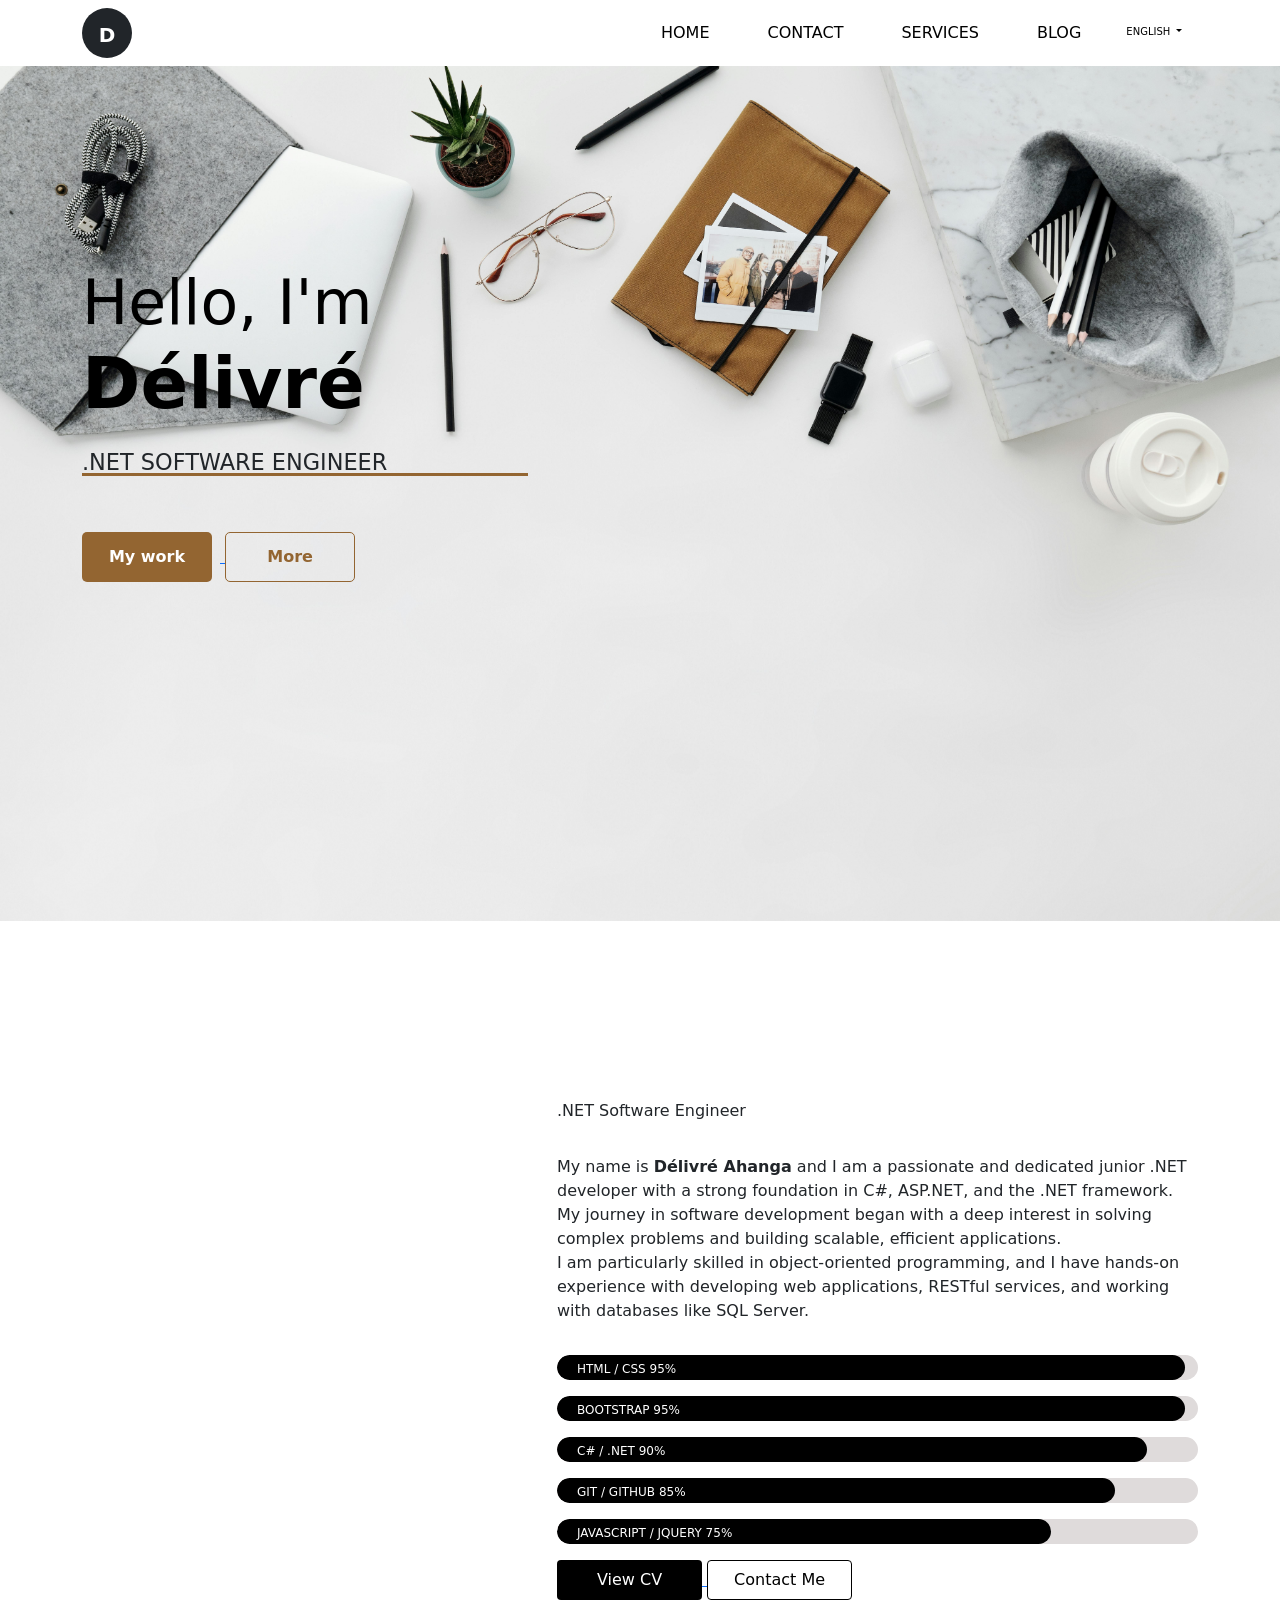
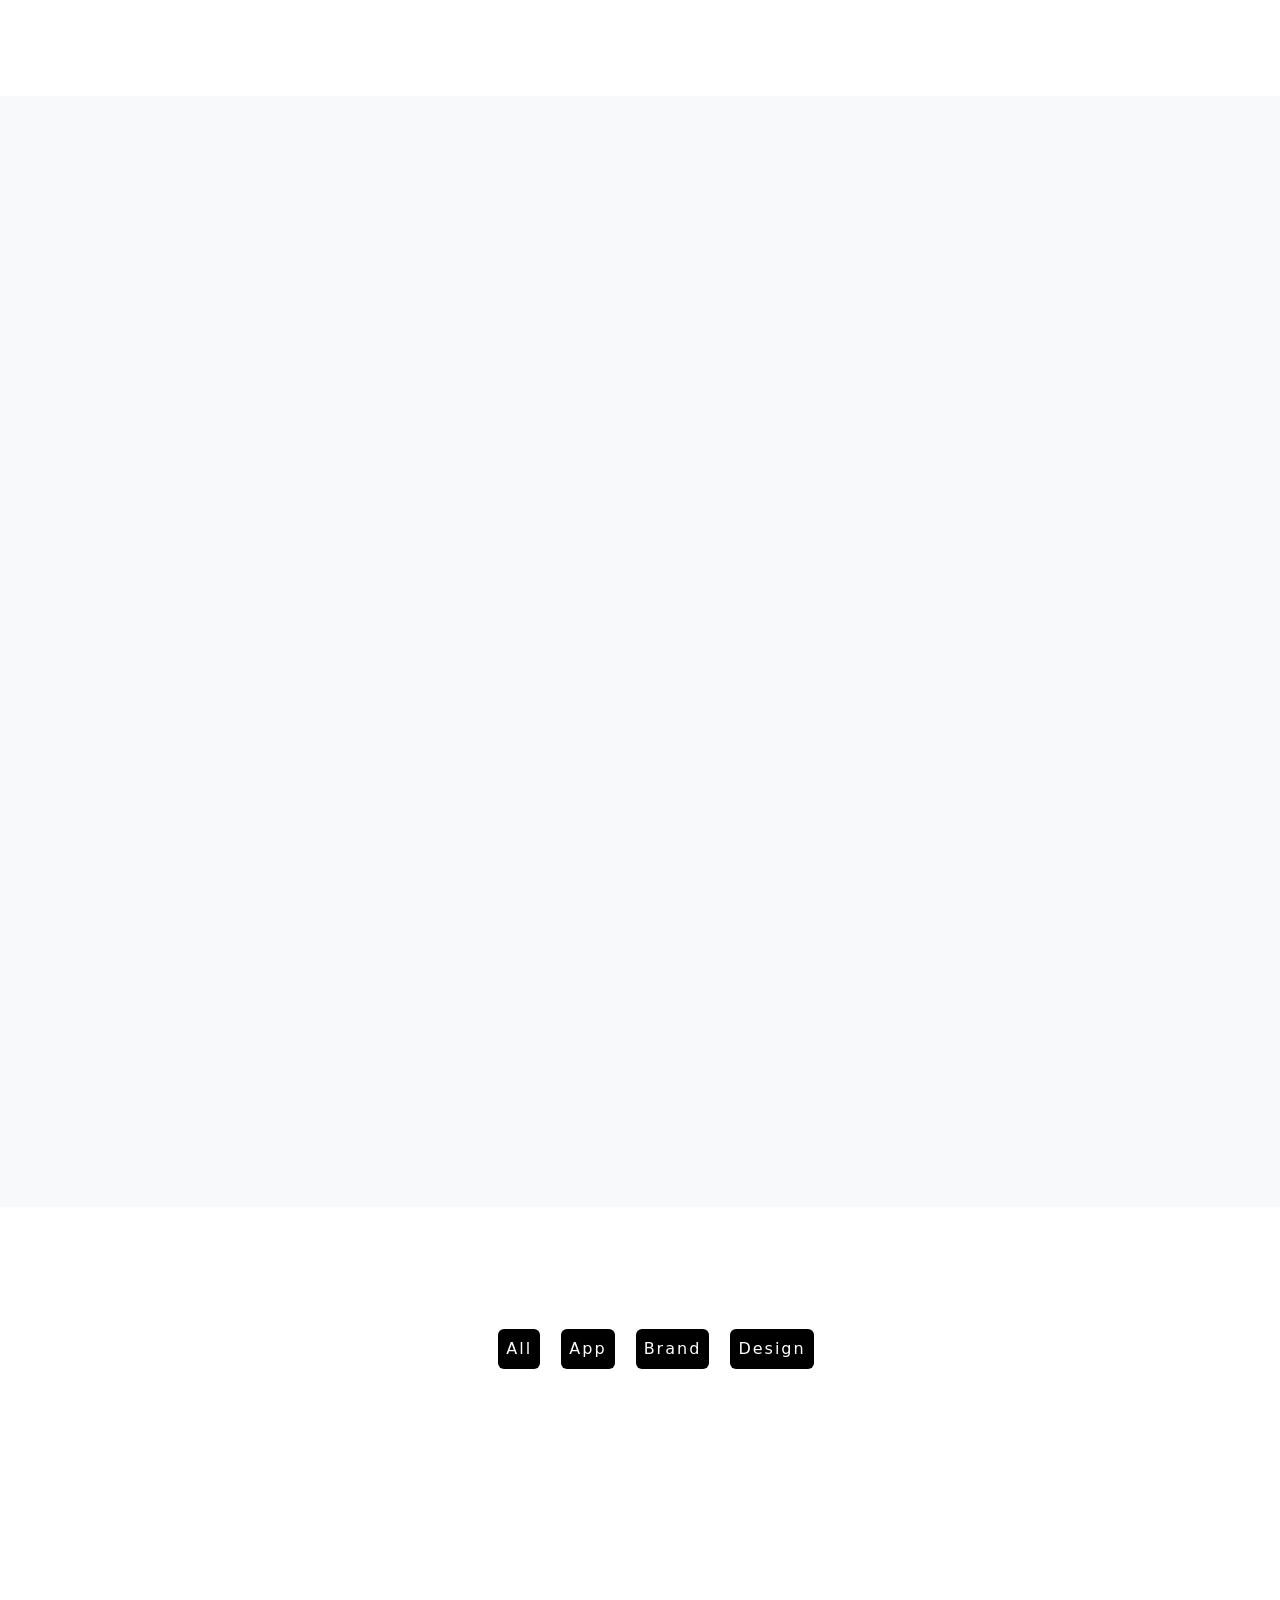
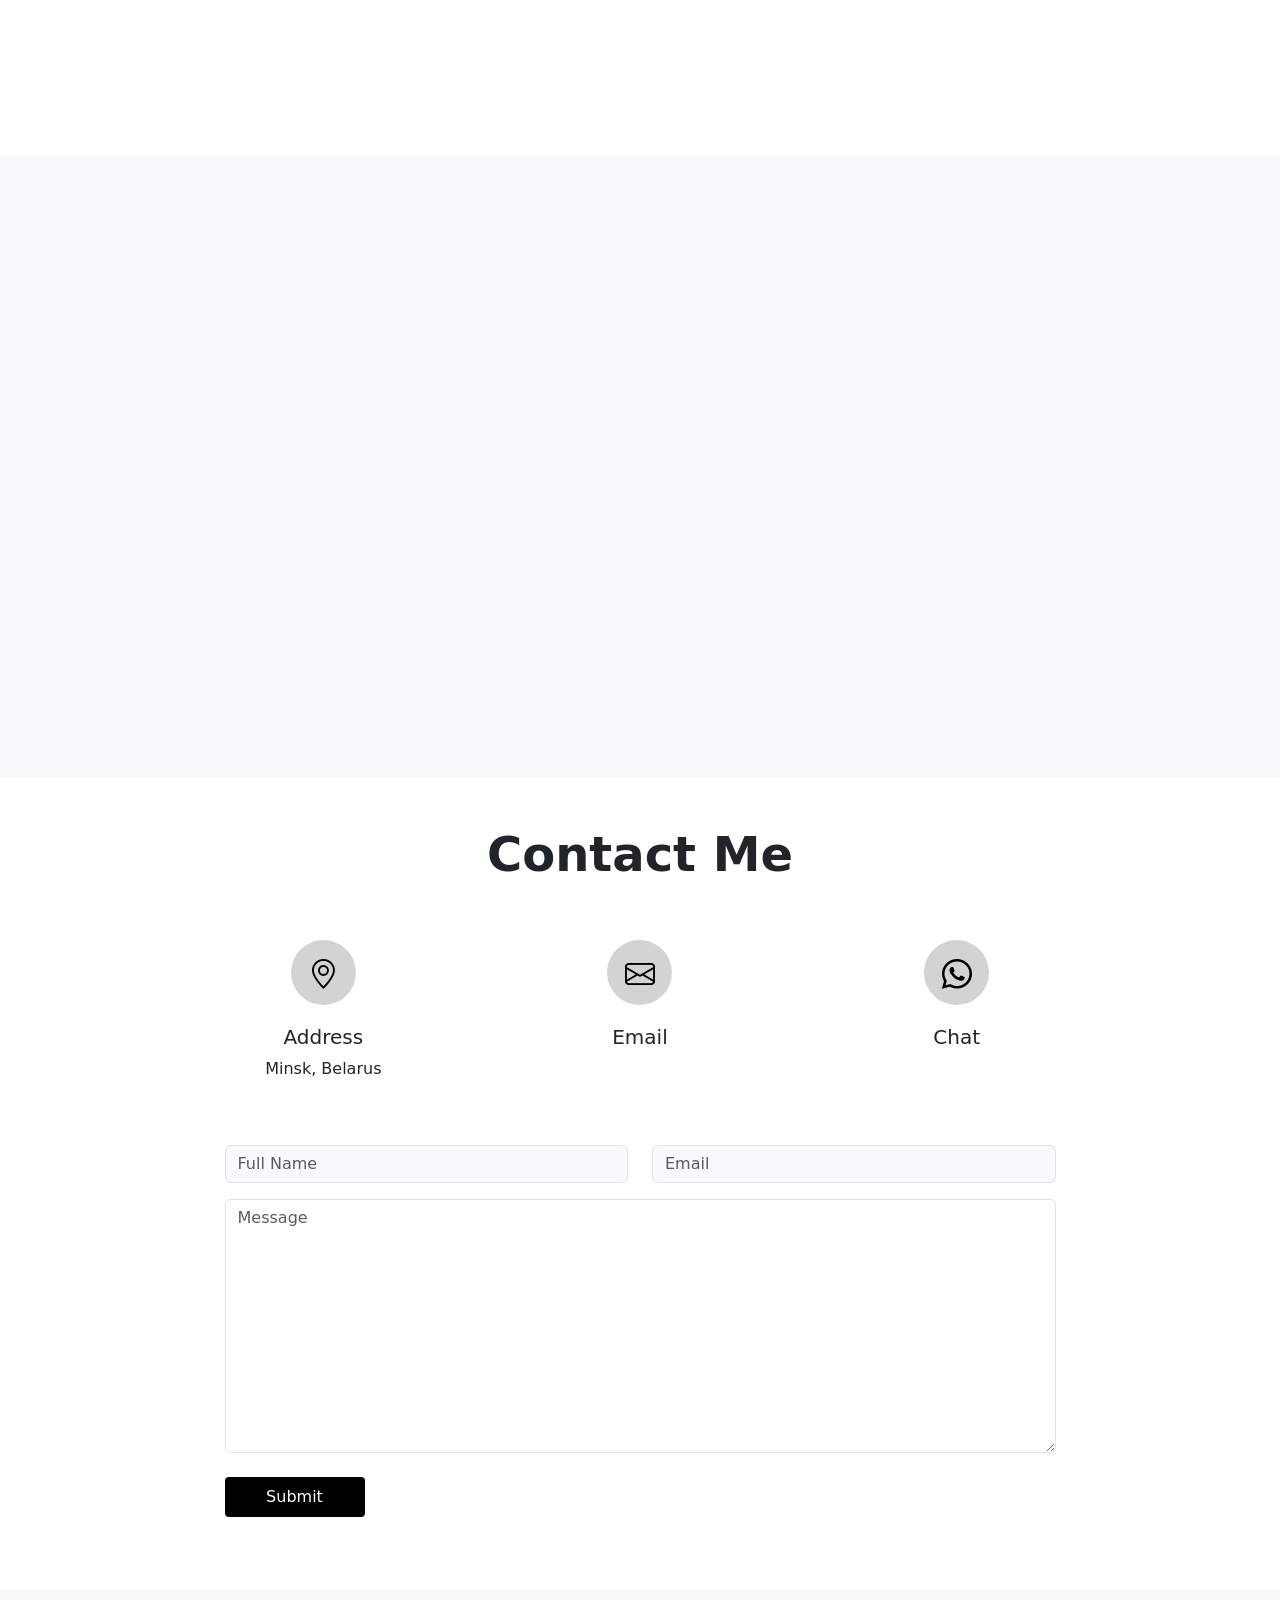
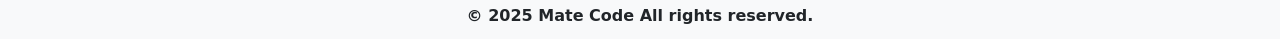
<file: index.html>
<!doctype html>
<html lang="en">
  <head>
    <!-- Required meta tags -->
    <meta charset="utf-8">
    <meta name="viewport" content="width=device-width, initial-scale=1.0">

    <link rel="icon" type="image/svg" href="MateCode_photograph.jpg" />
    <!--GitHub style-->
    <link rel="stylesheet" href="https://unpkg.com/aos@next/dist/aos.css" />

    <!-- Bootstrap CSS -->
    <link rel="stylesheet" href="https://cdn.jsdelivr.net/npm/bootstrap-icons@1.11.3/font/bootstrap-icons.min.css">
    <link href="https://cdn.jsdelivr.net/npm/bootstrap@5.3.3/dist/css/bootstrap.min.css" rel="stylesheet" integrity="sha384-QWTKZyjpPEjISv5WaRU9OFeRpok6YctnYmDr5pNlyT2bRjXh0JMhjY6hW+ALEwIH" crossorigin="anonymous">
    <link href="https://cdn.jsdelivr.net/npm/bootstrap@5.0.2/dist/css/bootstrap.min.css" rel="stylesheet" integrity="sha384-EVSTQN3/azprG1Anm3QDgpJLIm9Nao0Yz1ztcQTwFspd3yD65VohhpuuCOmLASjC" crossorigin="anonymous">
    <link rel="stylesheet" href="https://cdn.jsdelivr.net/npm/bootstrap-icons@1.11.3/font/bootstrap-icons.min.css">
    <link href="index.css" rel="stylesheet">
    <title>My portfolio</title>
  </head>
  <body>
    <nav class="navbar navbar-expand-lg text-uppercase sticky-top">
      <div class="container">
        <a class="navbar-brand fw-bold p-0 m-0 text-start" href="#main">
          <div class="circle bg-dark text-white text-center text-decoration-none m-0"
           style="height:50px;width:50px; font-size: 20px;">
            D
          </div>
        </a>
        <div class="navbar-toggler toggle text-end" type="button" data-bs-toggle="collapse" data-bs-target="#navbarNav" aria-controls="navbarNav" aria-expanded="false" aria-label="Toggle navigation">
          <!--<span class="navbar-toggler-icon"></span>-->
          <span></span>
          <span></span>
          <span></span>        
        </div>
        <script>
          let menutoggle=document.querySelector('.toggle');
          menutoggle.onclick= function(){
            menutoggle.classList.toggle('active');
          }
        </script>
        <div class="collapse navbar-collapse" id="navbarNav">
          <div class="navbar-nav ms-auto">
            <a class="nav-link px-lg-4 rounded" aria-current="page" href="#main">Home</a>
            <a class="nav-link px-lg-4 rounded" href="#contactMe">Contact</a>
            <a class="nav-link px-lg-4 rounded" href="#services">Services</a>
            <a class="nav-link px-lg-4 rounded" href="#blog">Blog</a>
            <li class="nav-link dropdown rounded-1" style="font-size: 10px; padding: 5px; margin:5px">
              <a class="nav-link dropdown-toggle" href="#" id="navbarDropdownMenuLink" 
               role="button" data-bs-toggle="dropdown" aria-expanded="false" 
               style="font-size: 10px; padding:5px; margin: 1px;">
                 English
              </a>
              <ul class="dropdown-menu" aria-labelledby="navbarDropdownMenuLink" style="font-size: 10px; padding: 3px; margin:3px">
                <li class="nav-item" >
                     <a class="dropdown-item" href="fr.html" style="font-size: 10px; padding:2px; margin: 2px;">French</a>
                </li>
              </ul>  
            </li>
          </div>
        </div>
      </div>
    </nav>  
    <div class="container">
      <div class="toast bg-success sticky-top text-center" id="successToast" style="position: fixed; top: 20px; right: 20px;" data-delay="3000">
        <div class="toast-header">
            <strong class="me-auto text-white">Success</strong>
            <button type="button" class="ml-2 mb-1 close" data-dismiss="toast">&times;</button>
        </div>
        <div class="toast-body text-white text-center ms-1">
            Message sent successfully!
        </div>
     </div>
    </div>   
    
    <!--main section start  -->
<section id="main" class="main py-5">
  <div class="container py-5">
    <div class="row py-5">
      <div class="col-g-6 py-5">
        <h4 class="text-black">  
          <small style="font-weight: lighter;">Hello, I'm</small><br>
          Délivré
        </h4>
        <h6 class="pt-3">.NET Software Engineer</h6>
        <a class="text-decorative-none" href="#portfolioWork">
          <input type="button" value="My work" class="btn1 mt-5 me-2" >
        </a> 
        <a class="text-decorative-none" href="https://www.linkedin.com/in/d%C3%A9livr%C3%A9-ahanga/" target="_blank">          
         <input type="button" value="More" class="btn2 mt-5">
        </a>
      </div>
    </div>
  </div>
</section>

<section class="about py-5">
  <div class="container py-5">
    <div class="row">
      <div class="col-lg-5" style=" object-fit:scale-down;">
        <img src="Deliver.png" data-aos="fade-right" data-aos-duration="1500"
         class="img-fluid" style="text-align:center;" alt="">
      </div>
      <div class="col-lg-7 pt-3">
        <h1 data-aos="flip-up" data-aos-duration="1500"> About Me</h1>
        <p> .NET Software Engineer</p>
        <p class="py-3">          
            My name is <span class="fw-bold">Délivré Ahanga</span> and I am a passionate and dedicated junior .NET developer with a strong foundation in C#, ASP.NET, and the .NET framework.
            <br> My journey in software development began with a deep interest in solving complex problems and building scalable, efficient applications.
            <br>I am particularly skilled in object-oriented programming, and I have hands-on experience with developing web applications, RESTful services, and  
            working with databases like SQL Server.         
        </p>
        <div class="progress my-3">
          <div class="pro-value1">
            <p>HTML / CSS  <span class="text-white float-right"> 95%</span></p>
          </div>          
        </div>
        <div class="progress my-3">
          <div class="pro-value2">
            <p>BOOTSTRAP <span class="text-white float-right">95%</span></p>
          </div>
        </div>
        <div class="progress my-3">
          <div class="pro-value3">
            <p>C# / .NET <span class="text-white float-right">90%</span></p>
          </div>
        </div>
        <div class="progress my-3">
          <div class="pro-value5">
            <p>GIT / GITHUB <span class="text-white float-right">85%</span></p>
          </div>
        </div>
        <div class="progress my-3">
          <div class="pro-value4">
            <p>JAVASCRIPT / JQUERY <span class="text-white float-right">75%</span></p>
          </div>
        </div>
        <a href="https://drive.google.com/file/d/1N7n8lRLq1uTWmAWv3kA9rnPeduih3I2L/view?usp=sharing"
           target="_blank" class="text-decorative-none">           
              <input type="button" class="btn1" value="View CV">
        </a>
        <a class="text-decorative-none" href="#contactMe">
          <input type="button" class="btn2" value="Contact Me">
        </a>
        
      </div>
    </div>
  </div>
</section>

<section class="services py-5 bg-light" id="services">
  <div class="container py-5">
    <h1 class="text-center pb-5" data-aos="flip-up" data-aos-duration="1500"> Services</h1>
    <div class="row pb-3">
      <div class="col-lg-4 mb-3">
        <div class="card text-center py-5"data-aos="fade-in" data-aos-duration="1500">
          <div  class="card-body">
            <div class="circle text-center">
              <span>
                <i class="bi bi-cast"></i>
              </span>
            </div>
            <h4 class="fw-bold pb-2">Web Design</h4>
            <p>In today's world, the visual design of software is key to creating user-friendly interfaces.
               That's where web designers like me step in and bring ideas to life.</p>
          </div>
        </div>
      </div>

      <div class="col-lg-4 mb-3">
        <div class="card text-center py-5" data-aos="fade-up" data-aos-duration="1500">
          <div  class="card-body">
            <div class="circle text-center">
              <span>
                <svg xmlns="http://www.w3.org/2000/svg" width="16" height="16" fill="currentColor" class="bi bi-phone" viewBox="0 0 16 16">
                  <path d="M11 1a1 1 0 0 1 1 1v12a1 1 0 0 1-1 1H5a1 1 0 0 1-1-1V2a1 1 0 0 1 1-1zM5 0a2 2 0 0 0-2 2v12a2 2 0 0 0 2 2h6a2 2 0 0 0 2-2V2a2 2 0 0 0-2-2z"/>
                  <path d="M8 14a1 1 0 1 0 0-2 1 1 0 0 0 0 2"/>
                </svg>
              </span>
            </div>
            <h4 class="fw-bold pb-2">Responsive Software</h4>
            <p>Responsive software adapts smoothly to various devices, ensuring your application 
              looks and functions well across all platforms.
              </p>
            </div>
        </div>
      </div>

      <div class="col-lg-4 mb-3">
        <div class="card text-center py-5" data-aos="fade-right" data-aos-duration="1500">
          <div  class="card-body">
            <div class="circle text-center">
              <span>
                <svg xmlns="http://www.w3.org/2000/svg" width="16" height="16" fill="currentColor" class="bi bi-code-slash" viewBox="0 0 16 16">
                  <path d="M10.478 1.647a.5.5 0 1 0-.956-.294l-4 13a.5.5 0 0 0 .956.294zM4.854 4.146a.5.5 0 0 1 0 .708L1.707 8l3.147 3.146a.5.5 0 0 1-.708.708l-3.5-3.5a.5.5 0 0 1 0-.708l3.5-3.5a.5.5 0 0 1 .708 0m6.292 0a.5.5 0 0 0 0 .708L14.293 8l-3.147 3.146a.5.5 0 0 0 .708.708l3.5-3.5a.5.5 0 0 0 0-.708l-3.5-3.5a.5.5 0 0 0-.708 0"/>
                </svg>
              </span>
            </div>
            <h4 class="fw-bold pb-2">Development</h4>
            <p>Development is where ideas turn into functional solutions.
               I focus on building robust and efficient applications, ensuring that every feature works smoothly and meets the user's needs.
              </p>
          </div>
        </div>
      </div>
    </div>
    <div class="row pb-3">
      <div class="col-lg-4 mb-3">
        <div class="card text-center py-5" data-aos="fade-left" data-aos-duration="1500">
          <div  class="card-body">
            <div class="circle text-center">
              <span>
                <svg xmlns="http://www.w3.org/2000/svg" width="16" height="16" fill="currentColor" class="bi bi-gem" viewBox="0 0 16 16">
                  <path d="M3.1.7a.5.5 0 0 1 .4-.2h9a.5.5 0 0 1 .4.2l2.976 3.974c.149.185.156.45.01.644L8.4 15.3a.5.5 0 0 1-.8 0L.1 5.3a.5.5 0 0 1 0-.6zm11.386 3.785-1.806-2.41-.776 2.413zm-3.633.004.961-2.989H4.186l.963 2.995zM5.47 5.495 8 13.366l2.532-7.876zm-1.371-.999-.78-2.422-1.818 2.425zM1.499 5.5l5.113 6.817-2.192-6.82zm7.889 6.817 5.123-6.83-2.928.002z"/>
                </svg>
              </span>
            </div>
            <h4 class="fw-bold pb-2">Creative Design</h4>
            <p>Creative design breathes life into ideas, transforming concepts into visually engaging 
              and memorable experiences that captivate audiences and leave a lasting impact.
            </p>
          </div>
        </div>
      </div>

      <div class="col-lg-4 mb-3">
        <div class="card text-center py-5" data-aos="fade-down" data-aos-duration="1500">
          <div  class="card-body">
            <div class="circle text-center">
              <span>
                <svg xmlns="http://www.w3.org/2000/svg" width="16" height="16" fill="currentColor" class="bi bi-phone" viewBox="0 0 16 16">
                  <path d="M11 1a1 1 0 0 1 1 1v12a1 1 0 0 1-1 1H5a1 1 0 0 1-1-1V2a1 1 0 0 1 1-1zM5 0a2 2 0 0 0-2 2v12a2 2 0 0 0 2 2h6a2 2 0 0 0 2-2V2a2 2 0 0 0-2-2z"/>
                  <path d="M8 14a1 1 0 1 0 0-2 1 1 0 0 0 0 2"/>
                </svg>
              </span>
            </div>
            <h4 class="fw-bold pb-2">Real-time Software</h4>
            <p>
              Real-time software delivers instant responses, ensuring that your application runs smoothly and efficiently,
               handling tasks and data in the moment to provide an optimal user experience.
            </p>
          </div>
        </div>
      </div>

      <div class="col-lg-4 mb-3">
        <div class="card text-center py-5" data-aos="fade-down-right" data-aos-duration="1500">
          <div  class="card-body">
            <div class="circle text-center">
              <span>
                <svg xmlns="http://www.w3.org/2000/svg" width="16" height="16" fill="currentColor" class="bi bi-door-closed-fill" viewBox="0 0 16 16">
                  <path d="M12 1a1 1 0 0 1 1 1v13h1.5a.5.5 0 0 1 0 1h-13a.5.5 0 0 1 0-1H3V2a1 1 0 0 1 1-1zm-2 9a1 1 0 1 0 0-2 1 1 0 0 0 0 2"/>
                </svg>
              </span>
            </div>
            <h4 class="fw-bold pb-2">Branding</h4>
            <p>
              Effective branding shapes perception by ensuring your unique identity not only stands out 
              but also resonates consistently across all platforms and touchpoints, creating a lasting impression.
            </p>
          </div>
        </div>
      </div>
    </div>
  </div>
</section>
<section id="portfolioWork" class="portfolio">
  <div  class="container">
    <h1 class="text-center pb-5" data-aos="flip-up" data-aos-duration="1500">Portfolio</h1>
    <div class="control text-center">
      <ul>
        <li class="button m-2 p-2 active rounded" data-filter="filter">All</li>
        <li class="button active m-2 p-2 rounded" data-filter="App">App</li>
        <li class="button active m-2 p-2 rounded" data-filter="Brand">Brand</li>
        <li class="button active m-2 p-2 rounded" data-filter="Design">Design</li>
      </ul>
    </div>
    <div class="row my-5">
      <div class="col-lg-4 my-3" data-aos="fade-down-right" data-aos-duration="1000" data-aos-offset="300"
      data-aos-easing="ease-in-sine">
        <div class="item text-center">
          <img src="galluni.png"class="img-fluid filter App Brand Design" alt="">
          <span><svg data-bs-toggle="modal" data-bs-target="#portfolio-modal" xmlns="http://www.w3.org/2000/svg" width="50" height="50" fill="currentColor" class="bi bi-plus" viewBox="0 0 16 16">
            <path d="M8 4a.5.5 0 0 1 .5.5v3h3a.5.5 0 0 1 0 1h-3v3a.5.5 0 0 1-1 0v-3h-3a.5.5 0 0 1 0-1h3v-3A.5.5 0 0 1 8 4"/>
          </svg></span>
        </div>        
      </div>

      <div class="col-lg-4 my-3" data-aos="fade-down" data-aos-duration="1000"
      data-aos-anchor-placement="top-bottom">
        <div class="item text-center">
          <img src="bulky.png" class="img-fluid filter Brand" alt="">
          <span><svg data-bs-toggle="modal" data-bs-target="#portfolio-modal1" xmlns="http://www.w3.org/2000/svg" width="50" height="50" fill="currentColor" class="bi bi-plus" viewBox="0 0 16 16">
            <path d="M8 4a.5.5 0 0 1 .5.5v3h3a.5.5 0 0 1 0 1h-3v3a.5.5 0 0 1-1 0v-3h-3a.5.5 0 0 1 0-1h3v-3A.5.5 0 0 1 8 4"/>
          </svg></span>
        </div>        
      </div>
      <div class="col-lg-4 my-3" data-aos="fade-down-left" data-aos-duration="1000">
        <div class="item text-center">
          <img src="cake.png" class="img-fluid filter Design" alt="">
          <span><svg data-bs-toggle="modal" data-bs-target="#portfolio-modal2" xmlns="http://www.w3.org/2000/svg" width="50" height="50" fill="currentColor" class="bi bi-plus" viewBox="0 0 16 16">
            <path d="M8 4a.5.5 0 0 1 .5.5v3h3a.5.5 0 0 1 0 1h-3v3a.5.5 0 0 1-1 0v-3h-3a.5.5 0 0 1 0-1h3v-3A.5.5 0 0 1 8 4"/>
          </svg></span>
        </div>        
      </div>
      <!--
      <div class="col-lg-4 my-3" data-aos="fade-up-left" data-aos-duration="1000">
        <div class="item text-center">
          <img src="contract_manager.png" class="img-fluid filter Design" alt="">
          <span><svg data-bs-toggle="modal" data-bs-target="#portfolio-modal3" xmlns="http://www.w3.org/2000/svg" width="50" height="50" fill="currentColor" class="bi bi-plus" viewBox="0 0 16 16">
            <path d="M8 4a.5.5 0 0 1 .5.5v3h3a.5.5 0 0 1 0 1h-3v3a.5.5 0 0 1-1 0v-3h-3a.5.5 0 0 1 0-1h3v-3A.5.5 0 0 1 8 4"/>
          </svg></span>
        </div>        
      </div>
      <div class="col-lg-4 my-3" data-aos="fade-up-right" data-aos-duration="1000">
        <div class="item text-center">
          <img src="morse.png" class="img-fluid filter Design" alt="">
          <span><svg data-bs-toggle="modal" data-bs-target="#portfolio-modal4" xmlns="http://www.w3.org/2000/svg" width="50" height="50" fill="currentColor" class="bi bi-plus" viewBox="0 0 16 16">
            <path d="M8 4a.5.5 0 0 1 .5.5v3h3a.5.5 0 0 1 0 1h-3v3a.5.5 0 0 1-1 0v-3h-3a.5.5 0 0 1 0-1h3v-3A.5.5 0 0 1 8 4"/>
          </svg></span>
        </div>        
      </div>
    -->
    </div>
    </div>
  </div>
</section>

<section class="blog bg-light py-5" id="blog">
  <div class="container">
    <h1 class="text-center" data-aos="flip-left" data-aos-duration="1500">My Blog</h1>
    <div class="row py-5">
      <div class="col-lg-4 mb-3" data-aos="fade-down-right" data-aos-duration="1000">
        <div class="card">
          <img src="dotnetpic.jpg" class="img-fluid" alt="">
          <small class="px-3 py-3 fw-bold">.Net</small>
          <h5 class="fw-bold px-3">Top .Net tools and templates for effective applications</h5>
          <a href="https://dotnet.microsoft.com/en-us/learn" target="_blank" class="fw-bold px-3 pb-4 text-dark">Read More</a>
        </div>
      </div>
      <div class="col-lg-4 mb-3" data-aos="fade-up" data-aos-duration="1000">
        <div class="card">
          <img src="images.png" class="img-fluid" alt="">
          <small class="px-3 py-3 fw-bold">C#</small>
          <h5 class="fw-bold px-3">C# is a modern, safe, and object-oriented</h5>
          <a href="https://learn.microsoft.com/en-us/dotnet/csharp/tour-of-csharp/" target="_blank" class="fw-bold px-3 pb-4 text-dark">Read More</a>
        </div>
      </div>
      <div class="col-lg-4 mb-3" data-aos="fade-down-left" data-aos-duration="1000">
        <div class="card">
          <img src="signalR.png" class="img-fluid" alt="">
          <small class="px-3 py-3 fw-bold">.Net</small>
          <h5 class="fw-bold px-3">Bring your ASP.NET apps to life with SignalR</h5>
          <a href="https://dotnet.microsoft.com/en-us/apps/aspnet/signalr" target="_blank" 
             class="fw-bold px-3 pb-4 text-dark">
             Read More
          </a>
        </div>
      </div>
    </div>
  </div>
</section>

<section class="contact py-5" id="contactMe">
  <div class="container">
    <h1 class="text-center">Contact Me</h1>
    <div class="row py-5">
      <div class="col-lg-10 mx-auto">
        <div class="row text-center">
          <div class="col-lg-4 col-md-1">
            <div class="circle text-center">
              <span>                
                <i class="bi bi-geo-alt"></i>
              </span>
            </div>
            <h5>Address</h5>
            <p>Minsk, Belarus</p>
          </div>
          <div class="col-lg-4 col-md-1">
            <div class="circle text-center">
              <span>
                <i class="bi bi-envelope"></i>
              </span>
            </div>
            <h5>Email</h5>
          </div>
          <div class="col-lg-4 col-md-1">
            <a class="text-decoration-none" href="https://wa.me/qr/7C7J42INUZVNE1" target="_blank">
              <div class="circle text-center">
                <span>
                  <i class="bi bi-whatsapp"></i>
                </span>
              </div>
            </a>            
            <h5>Chat</h5>
          </div>
        </div>
      </div>
    </div>

    <div class="row">
      <div class="col-lg-9 mx-auto">   
      
        <form action="https://formspree.io/f/movabdka" method="POST" id="myForm">
          <div class="row">
            <div class="col-lg-6">
              <input type="text" name="user_name" class="form-control bg-light mb-3" placeholder="Full Name" required>
            </div>
            <div class="col-lg-6">
              <input type="email" name="user_email" class="form-control bg-light mb-3" placeholder="Email" required>
            </div>
          </div>
          <div class="form-row">
            <div class="col-lg-12">
              <textarea name="message" class="form-control" cols="30" rows="10" placeholder="Message" required></textarea>
            </div>
          </div>
          <button type="submit" class="btn3 my-4">Submit</button>
        </form>               
      </div>
    </div>
  </div>
</section>

<footer class="container-fluid bg-light mb-0 py-0 fw-bold" style="bottom:0;position:relative; height: 50px;">
  <p class="text-center text-dark" style="padding-top: 15px;">
    &copy; 2025 Mate Code All rights reserved.</p>
</footer>

<section>
  <div class="portfolio-modal modal fade mt-5" id="portfolio-modal" aria-hidden="true" role="dialog">
    <div class="modal-dialog modal-md" role="document">
      <div class="modal-content text-center">
        <div class="modal-body text-center">
          <div class="container py-3">
              <div class="row justify-content-center">
                <div class="col-lg-12 box">
                  <img src="galluni.png" class="img-fluid rounded" alt="">
                </div>
              </div>          
          </div>
        </div>
      </div>
    </div>
  </div>
  <div class="portfolio-modal modal fade mt-5" id="portfolio-modal1" aria-hidden="true" role="dialog">
    <div class="modal-dialog modal-md" role="document">
      <div class="modal-content text-center">
        <div class="modal-body text-center">
          <div class="container py-3">
              <div class="row justify-content-center">
                <div class="col-lg-12">
                  <img src="bulky.png" class="img-fluid rounded" alt="">
                </div>
              </div>          
          </div>
        </div>
      </div>
    </div>
  </div>
  <div class="portfolio-modal modal fade mt-5" id="portfolio-modal2" aria-hidden="true" role="dialog">
    <div class="modal-dialog modal-md" role="document">
      <div class="modal-content text-center">
        <div class="modal-body text-center">
          <div class="container py-3">
              <div class="row justify-content-center">
                <div class="col-lg-12">
                  <img src="cake.png" class="img-fluid rounded" alt="">
                </div>
              </div>          
          </div>
        </div>
      </div>
    </div>
  </div>
  <div class="portfolio-modal modal fade mt-5" id="portfolio-modal3" aria-hidden="true" role="dialog">
    <div class="modal-dialog modal-md" role="document">
      <div class="modal-content text-center">
        <div class="modal-body text-center">
          <div class="container py-3">
              <div class="row justify-content-center">
                <div class="col-lg-12">
                  <img src="contract_manager.png" class="img-fluid rounded" alt="">
                </div>
              </div>          
          </div>
        </div>
      </div>
    </div>
  </div>
  <div class="portfolio-modal modal fade mt-5" id="portfolio-modal4" aria-hidden="true" role="dialog">
    <div class="modal-dialog modal-md" role="document">
      <div class="modal-content text-center">
        <div class="modal-body text-center">
          <div class="container py-3">
              <div class="row justify-content-center">
                <div class="col-lg-12">
                  <img src="morse.png" class="img-fluid rounded" alt="">
                </div>
              </div>          
          </div>
        </div>
      </div>
    </div>
  </div>  
</section>


<script src="https://code.jquery.com/jquery-3.6.0.min.js"></script>
 <!--Email Js call -->
 <script type="text/javascript" src="https://cdn.emailjs.com/dist/email.min.js"></script>

  <!-- Option 1: Bootstrap Bundle with Popper -->
  <script src="https://cdn.jsdelivr.net/npm/bootstrap@5.3.3/dist/js/bootstrap.bundle.min.js" integrity="sha384-YvpcrYf0tY3lHB60NNkmXc5s9fDVZLESaAA55NDzOxhy9GkcIdslK1eN7N6jIeHz" crossorigin="anonymous"></script>
  <script src="https://cdn.jsdelivr.net/npm/@popperjs/core@2.9.3/dist/umd/popper.min.js"></script>

<script>
  $(document).ready(function(){
    $(".button").click(function(){      
       var value = $(this).attr("data-filter");
       if(value == "all"){
        $(".filter").show("100");  
       }
       else{
         $(".filter").not("."+value).hide("1000"); 
         $(".filter").filter("."+value).show("1000");
       }
    });

    $("ul .button").click(function(){
       $(this).addClass('active').siblings().removeClass('active');
    });
 })
</script>  

<script>

(function(){
    emailjs.init('pWz-E04pp-NTKmn6R');
})();

</script>
<script>

document.getElementById('myForm').addEventListener('submit', function(event) {
    event.preventDefault(); // Prevent the default form submission behavior

    emailjs.sendForm('service_e95y8jp','template_lguih6m', '#myForm')
        .then(function(response) {
            console.log('SUCCESS!', response.status, response.text);          
            $('#successToast').toast('show');          
            clearForm();
        }, function(error) {
            console.error('FAILED...', error);
            alert('Failed to send the message. Please try again later.');
        });
});
</script>

<script>
  function clearForm() {
    document.getElementById('myForm').reset();
}
</script>
<script>
  document.getElementById('myForm').reset();
</script>  
   
    <!--Animation API's call -->
    <script src="https://unpkg.com/aos@next/dist/aos.js"></script>
    <script>
      AOS.init();
    </script>
  </body>
</html>
</file>
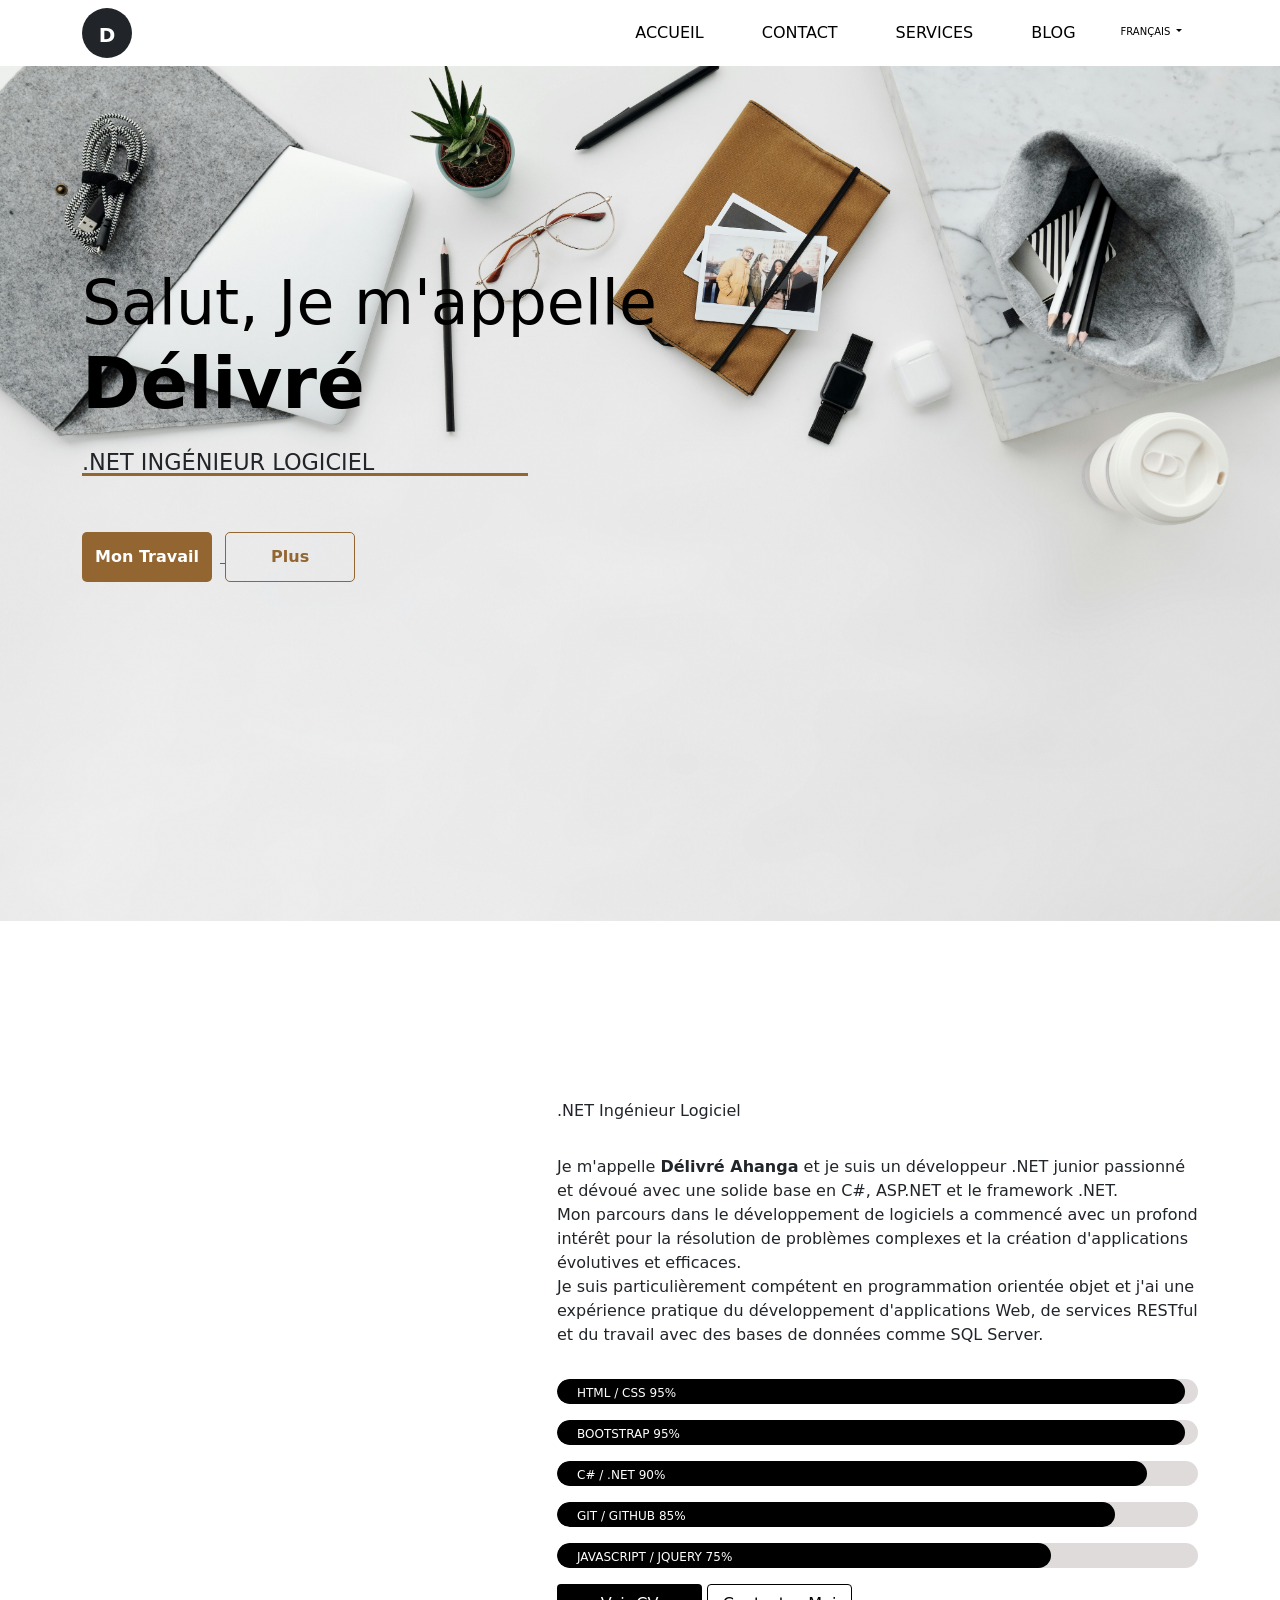
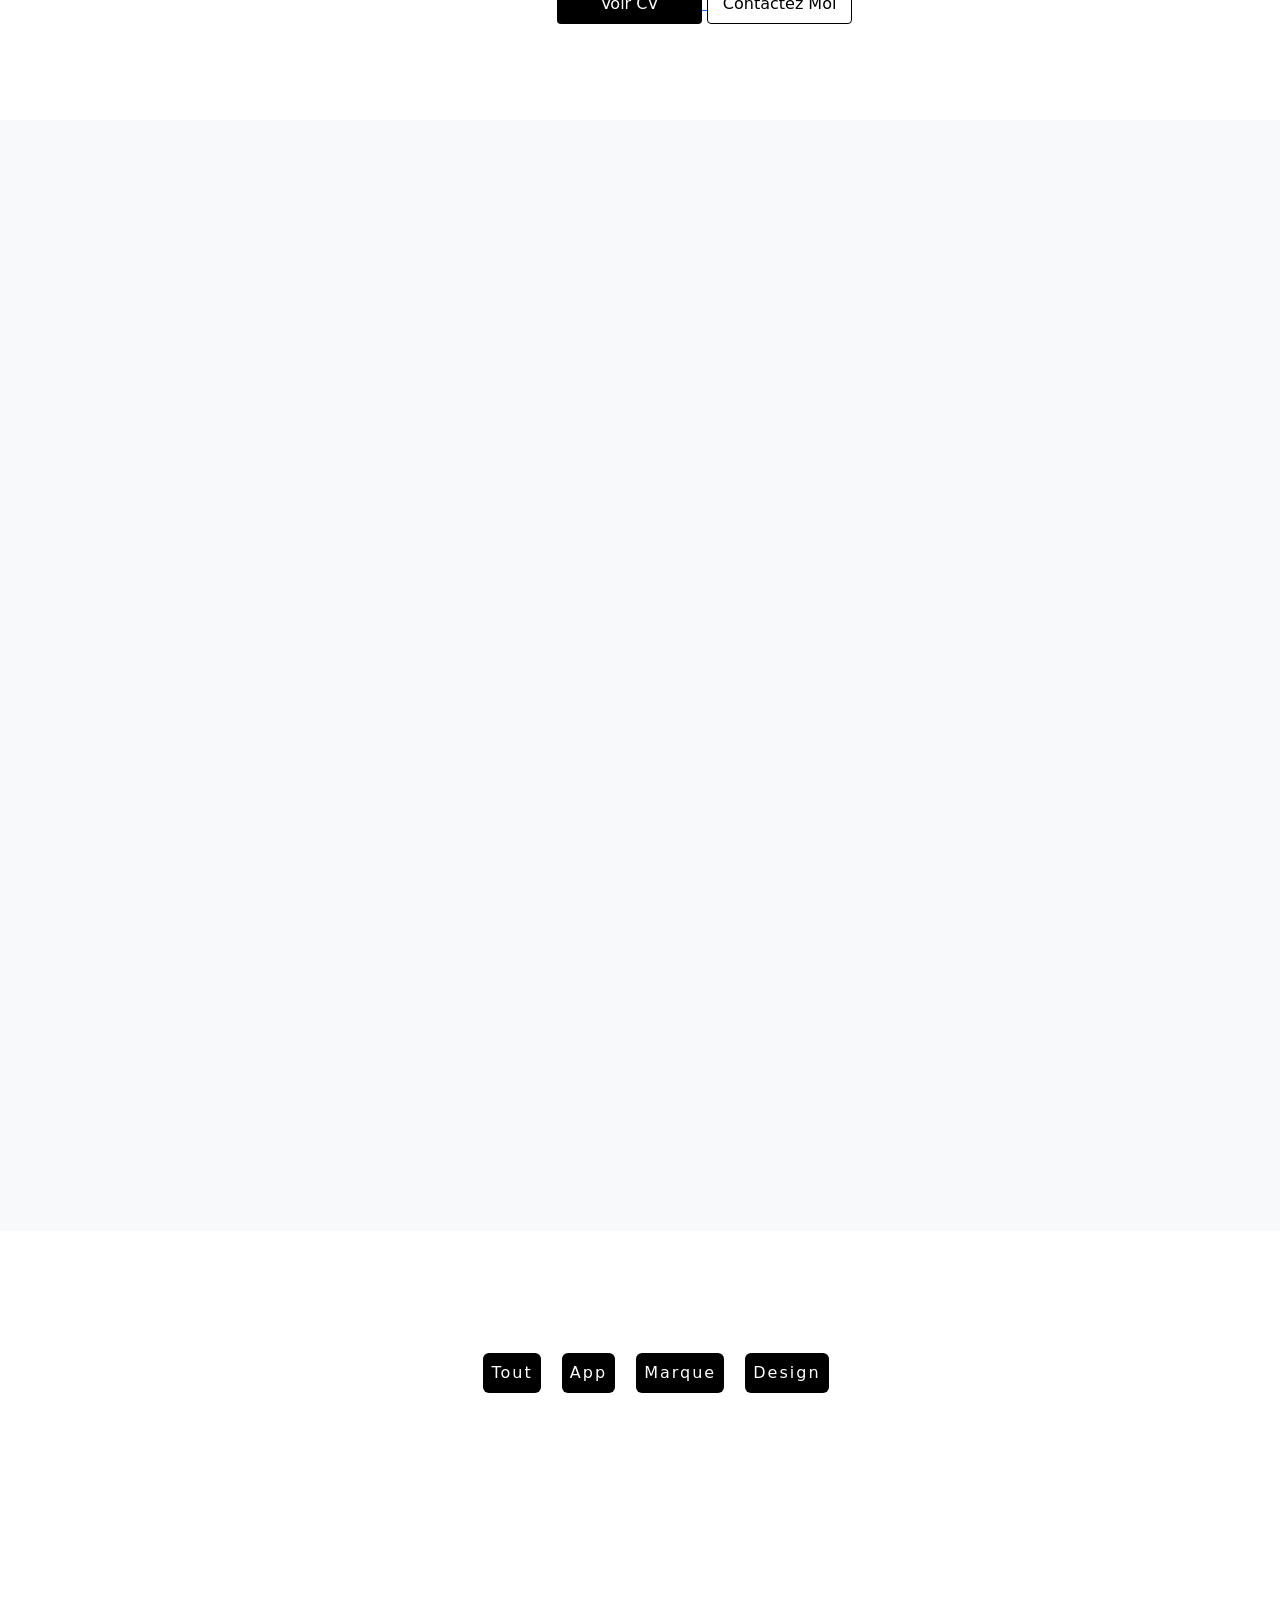
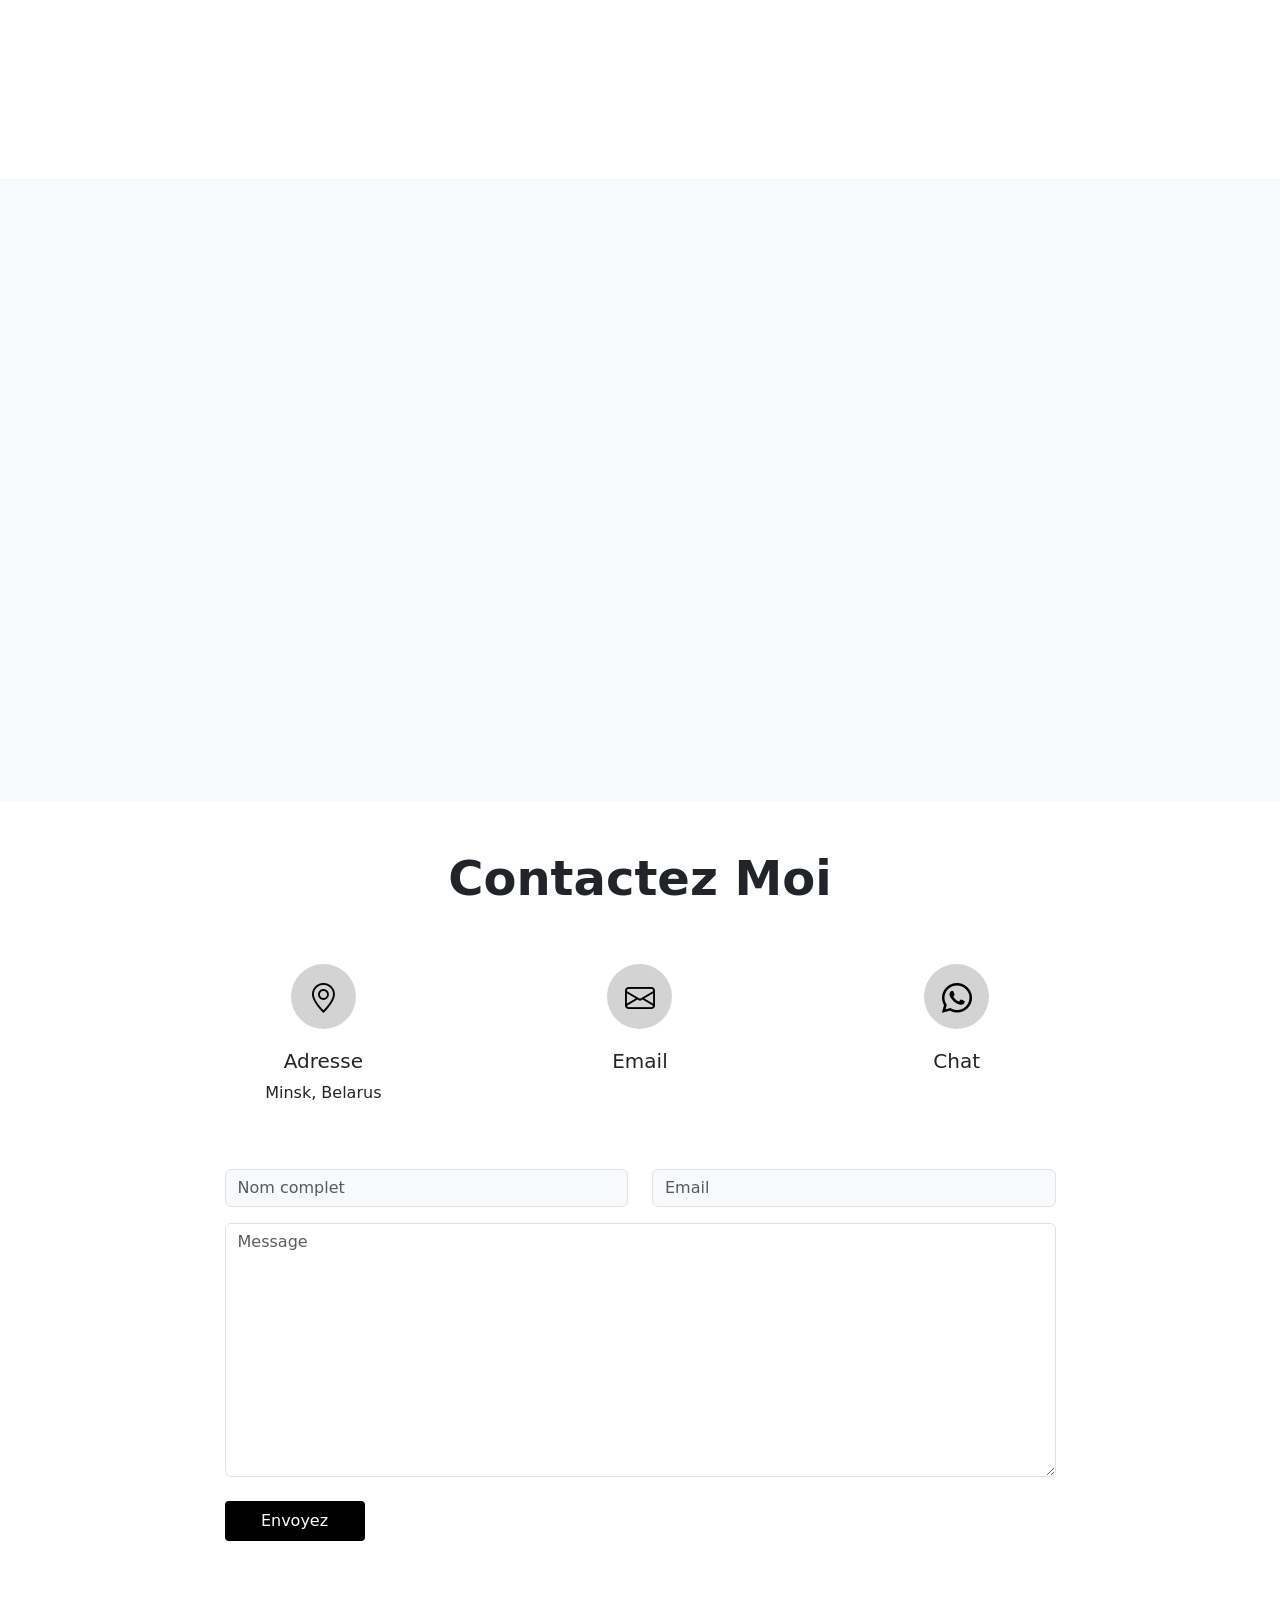
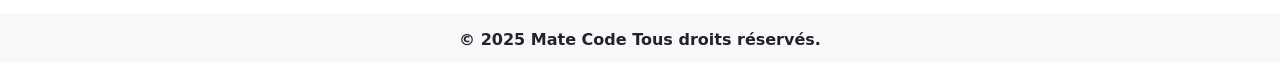
<file: fr.html>
<!doctype html>
<html lang="fr">
  <head>
    <!-- Required meta tags -->
    <meta charset="utf-8">
    <meta name="viewport" content="width=device-width, initial-scale=1.0">

    <link rel="icon" type="image/svg" href="MateCode_photograph.jpg" />
    <!--GitHub style-->
    <link rel="stylesheet" href="https://unpkg.com/aos@next/dist/aos.css" />

    <!-- Bootstrap CSS -->
    <link rel="stylesheet" href="https://cdn.jsdelivr.net/npm/bootstrap-icons@1.11.3/font/bootstrap-icons.min.css">
    <link href="https://cdn.jsdelivr.net/npm/bootstrap@5.3.3/dist/css/bootstrap.min.css" rel="stylesheet" integrity="sha384-QWTKZyjpPEjISv5WaRU9OFeRpok6YctnYmDr5pNlyT2bRjXh0JMhjY6hW+ALEwIH" crossorigin="anonymous">
    <link href="https://cdn.jsdelivr.net/npm/bootstrap@5.0.2/dist/css/bootstrap.min.css" rel="stylesheet" integrity="sha384-EVSTQN3/azprG1Anm3QDgpJLIm9Nao0Yz1ztcQTwFspd3yD65VohhpuuCOmLASjC" crossorigin="anonymous">
    <link rel="stylesheet" href="https://cdn.jsdelivr.net/npm/bootstrap-icons@1.11.3/font/bootstrap-icons.min.css">
    <link href="index.css" rel="stylesheet">
    <title>Mon portfolio</title>
  </head>
  <body>
    <nav class="navbar navbar-expand-lg text-uppercase sticky-top">
      <div class="container">
        <a class="navbar-brand fw-bold p-0 m-0 text-start" href="#main">
          <div class="circle bg-dark text-white text-center text-decoration-none m-0"
           style="height:50px;width:50px; font-size: 20px;">
            D
          </div>
        </a>
        <div class="navbar-toggler toggle text-end" type="button" data-bs-toggle="collapse" data-bs-target="#navbarNav" aria-controls="navbarNav" aria-expanded="false" aria-label="Toggle navigation">
          <!--<span class="navbar-toggler-icon"></span>-->
          <span></span>
          <span></span>
          <span></span>        
        </div>
        <script>
          let menutoggle=document.querySelector('.toggle');
          menutoggle.onclick= function(){
            menutoggle.classList.toggle('active');
          }
        </script>
        <div class="collapse navbar-collapse" id="navbarNav">
          <div class="navbar-nav ms-auto">
            <a class="nav-link px-lg-4 rounded" aria-current="page" href="#main">Accueil</a>
            <a class="nav-link px-lg-4 rounded" href="#contactMe">Contact</a>
            <a class="nav-link px-lg-4 rounded" href="#services">Services</a>
            <a class="nav-link px-lg-4 rounded" href="#blog">Blog</a>
            <li class="nav-link dropdown rounded-1" style="font-size: 10px; padding: 5px; margin:5px">
              <a class="nav-link dropdown-toggle" href="#" id="navbarDropdownMenuLink" 
               role="button" data-bs-toggle="dropdown" aria-expanded="false" 
               style="font-size: 10px; padding:5px; margin: 1px;">
                 Français
              </a>
              <ul class="dropdown-menu" aria-labelledby="navbarDropdownMenuLink" style="font-size: 10px; padding: 3px; margin:3px">
                <li class="nav-item" >
                     <a class="dropdown-item" href="index.html" style="font-size: 10px; padding:2px; margin: 2px;">Anglais</a>
                </li>
              </ul>  
            </li> 
          </div>
        </div>
      </div>
    </nav>  
    <div class="container">
      <div class="toast bg-success sticky-top text-center" id="successToast" style="position: fixed; top: 20px; right: 20px;" data-delay="3000">
        <div class="toast-header">
            <strong class="me-auto text-white">Success</strong>
            <button type="button" class="ml-2 mb-1 close" data-dismiss="toast">&times;</button>
        </div>
        <div class="toast-body text-white text-center ms-1">
            Message envoyé avec succès!
        </div>
     </div>
    </div>   
    
    <!--main section start  -->
<section id="main" class="main py-5">
  <div class="container py-5">
    <div class="row py-5">
      <div class="col-g-6 py-5">
        <h4 class="text-black">  
          <small style="font-weight: lighter;">Salut, Je m'appelle</small><br>
          Délivré
        </h4>
        <h6 class="pt-3">.NET Ingénieur Logiciel</h6>
        <a class="text-decorative-none" href="#portfolioWork">
          <input type="button" value="Mon Travail" class="btn1 mt-5 me-2" >
        </a> 
        <a class="text-decorative-none" href="https://www.linkedin.com/in/d%C3%A9livr%C3%A9-ahanga/" target="_blank">          
         <input type="button" value="Plus" class="btn2 mt-5">
        </a>
      </div>
    </div>
  </div>
</section>

<section class="about py-5">
  <div class="container py-5">
    <div class="row">
      <div class="col-lg-5" style=" object-fit:scale-down;">
        <img src="Deliver.png" data-aos="fade-right" data-aos-duration="1500"
         class="img-fluid" style="text-align:center;" alt="">
      </div>
      <div class="col-lg-7 pt-3">
        <h1 data-aos="flip-up" data-aos-duration="1500"> A Propos</h1>
        <p> .NET Ingénieur Logiciel</p>
        <p class="py-3">          
            Je m'appelle <span class="fw-bold">Délivré Ahanga</span> et je suis un développeur .NET junior passionné et dévoué avec une solide base en C#, ASP.NET et le framework .NET.
            <br> Mon parcours dans le développement de logiciels a commencé avec un profond intérêt pour la résolution de problèmes complexes et la création d'applications évolutives et efficaces.
            <br>Je suis particulièrement compétent en programmation orientée objet et j'ai une expérience pratique du développement d'applications Web, de services RESTful et du travail avec des bases de données comme SQL Server.        
        </p>
        <div class="progress my-3">
          <div class="pro-value1">
            <p>HTML / CSS  <span class="text-white float-right"> 95%</span></p>
          </div>          
        </div>
        <div class="progress my-3">
          <div class="pro-value2">
            <p>BOOTSTRAP <span class="text-white float-right">95%</span></p>
          </div>
        </div>
        <div class="progress my-3">
          <div class="pro-value3">
            <p>C# / .NET <span class="text-white float-right">90%</span></p>
          </div>
        </div>
        <div class="progress my-3">
          <div class="pro-value5">
            <p>GIT / GITHUB <span class="text-white float-right">85%</span></p>
          </div>
        </div>
        <div class="progress my-3">
          <div class="pro-value4">
            <p>JAVASCRIPT / JQUERY <span class="text-white float-right">75%</span></p>
          </div>
        </div>
        <a href="https://drive.google.com/file/d/1N7n8lRLq1uTWmAWv3kA9rnPeduih3I2L/view?usp=sharing"
           target="_blank" class="text-decorative-none">           
              <input type="button" class="btn1" value="Voir CV">
        </a>
        <a class="text-decorative-none" href="#contactMe">
          <input type="button" class="btn2" value="Contactez Moi">
        </a>
        
      </div>
    </div>
  </div>
</section>

<section class="services py-5 bg-light" id="services">
  <div class="container py-5">
    <h1 class="text-center pb-5" data-aos="flip-up" data-aos-duration="1500"> Services</h1>
    <div class="row pb-3">
      <div class="col-lg-4 mb-3">
        <div class="card text-center py-5"data-aos="fade-in" data-aos-duration="1500">
          <div  class="card-body">
            <div class="circle text-center">
              <span>
                <i class="bi bi-cast"></i>
              </span>
            </div>
            <h4 class="fw-bold pb-2">Design Web</h4>
            <p>Dans le monde d'aujourd'hui, la conception visuelle des logiciels est essentielle pour créer 
              des interfaces conviviales. C'est là que les concepteurs Web comme moi interviennent et donnent 
              vie aux idées.
            </p>
          </div>
        </div>
      </div>

      <div class="col-lg-4 mb-3">
        <div class="card text-center py-5" data-aos="fade-up" data-aos-duration="1500">
          <div  class="card-body">
            <div class="circle text-center">
              <span>
                <svg xmlns="http://www.w3.org/2000/svg" width="16" height="16" fill="currentColor" class="bi bi-phone" viewBox="0 0 16 16">
                  <path d="M11 1a1 1 0 0 1 1 1v12a1 1 0 0 1-1 1H5a1 1 0 0 1-1-1V2a1 1 0 0 1 1-1zM5 0a2 2 0 0 0-2 2v12a2 2 0 0 0 2 2h6a2 2 0 0 0 2-2V2a2 2 0 0 0-2-2z"/>
                  <path d="M8 14a1 1 0 1 0 0-2 1 1 0 0 0 0 2"/>
                </svg>
              </span>
            </div>
            <h4 class="fw-bold pb-2">Logiciel Reactif</h4>
            <p>Les logiciels réactifs s'adaptent en douceur à divers appareils, garantissant que votre application
              s'affiche et fonctionne correctement sur toutes les plateformes.
            </p>
            </div>
        </div>
      </div>

      <div class="col-lg-4 mb-3">
        <div class="card text-center py-5" data-aos="fade-right" data-aos-duration="1500">
          <div  class="card-body">
            <div class="circle text-center">
              <span>
                <svg xmlns="http://www.w3.org/2000/svg" width="16" height="16" fill="currentColor" class="bi bi-code-slash" viewBox="0 0 16 16">
                  <path d="M10.478 1.647a.5.5 0 1 0-.956-.294l-4 13a.5.5 0 0 0 .956.294zM4.854 4.146a.5.5 0 0 1 0 .708L1.707 8l3.147 3.146a.5.5 0 0 1-.708.708l-3.5-3.5a.5.5 0 0 1 0-.708l3.5-3.5a.5.5 0 0 1 .708 0m6.292 0a.5.5 0 0 0 0 .708L14.293 8l-3.147 3.146a.5.5 0 0 0 .708.708l3.5-3.5a.5.5 0 0 0 0-.708l-3.5-3.5a.5.5 0 0 0-.708 0"/>
                </svg>
              </span>
            </div>
            <h4 class="fw-bold pb-2">Développement</h4>
            <p>
              Le développement est l'endroit où les idées se transforment en solutions fonctionnelles.
              Je me concentre sur la création d'applications robustes et efficaces, en veillant à ce que 
              chaque fonctionnalité fonctionne correctement et réponde aux besoins de l'utilisateur.
            </p>
          </div>
        </div>
      </div>
    </div>
    <div class="row pb-3">
      <div class="col-lg-4 mb-3">
        <div class="card text-center py-5" data-aos="fade-left" data-aos-duration="1500">
          <div  class="card-body">
            <div class="circle text-center">
              <span>
                <svg xmlns="http://www.w3.org/2000/svg" width="16" height="16" fill="currentColor" class="bi bi-gem" viewBox="0 0 16 16">
                  <path d="M3.1.7a.5.5 0 0 1 .4-.2h9a.5.5 0 0 1 .4.2l2.976 3.974c.149.185.156.45.01.644L8.4 15.3a.5.5 0 0 1-.8 0L.1 5.3a.5.5 0 0 1 0-.6zm11.386 3.785-1.806-2.41-.776 2.413zm-3.633.004.961-2.989H4.186l.963 2.995zM5.47 5.495 8 13.366l2.532-7.876zm-1.371-.999-.78-2.422-1.818 2.425zM1.499 5.5l5.113 6.817-2.192-6.82zm7.889 6.817 5.123-6.83-2.928.002z"/>
                </svg>
              </span>
            </div>
            <h4 class="fw-bold pb-2">Design Créatif</h4>
            <p>Le design créatif donne vie aux idées, transformant les concepts en expériences visuellement 
              attrayantes et mémorables qui captivent le public et laissent un impact durable.
            </p>
          </div>
        </div>
      </div>

      <div class="col-lg-4 mb-3">
        <div class="card text-center py-5" data-aos="fade-down" data-aos-duration="1500">
          <div  class="card-body">
            <div class="circle text-center">
              <span>
                <svg xmlns="http://www.w3.org/2000/svg" width="16" height="16" fill="currentColor" class="bi bi-phone" viewBox="0 0 16 16">
                  <path d="M11 1a1 1 0 0 1 1 1v12a1 1 0 0 1-1 1H5a1 1 0 0 1-1-1V2a1 1 0 0 1 1-1zM5 0a2 2 0 0 0-2 2v12a2 2 0 0 0 2 2h6a2 2 0 0 0 2-2V2a2 2 0 0 0-2-2z"/>
                  <path d="M8 14a1 1 0 1 0 0-2 1 1 0 0 0 0 2"/>
                </svg>
              </span>
            </div>
            <h4 class="fw-bold pb-2">Logiciel en temps réel</h4>
            <p>
              Les logiciels en temps réel fournissent des réponses instantanées, garantissant que votre application fonctionne de manière fluide et efficace, 
              en gérant les tâches et les données à l'instant pour offrir une expérience utilisateur optimale.
            </p>
          </div>
        </div>
      </div>

      <div class="col-lg-4 mb-3">
        <div class="card text-center py-5" data-aos="fade-down-right" data-aos-duration="1500">
          <div  class="card-body">
            <div class="circle text-center">
              <span>
                <svg xmlns="http://www.w3.org/2000/svg" width="16" height="16" fill="currentColor" class="bi bi-door-closed-fill" viewBox="0 0 16 16">
                  <path d="M12 1a1 1 0 0 1 1 1v13h1.5a.5.5 0 0 1 0 1h-13a.5.5 0 0 1 0-1H3V2a1 1 0 0 1 1-1zm-2 9a1 1 0 1 0 0-2 1 1 0 0 0 0 2"/>
                </svg>
              </span>
            </div>
            <h4 class="fw-bold pb-2">Image de marque</h4>
            <p>
              Une image de marque efficace façonne la perception en garantissant que votre identité unique non seulement se démarque, mais résonne également de manière cohérente 
              sur toutes les plateformes et tous les points de contact, créant ainsi une impression durable.
            </p>
          </div>
        </div>
      </div>
    </div>
  </div>
</section>
<section id="portfolioWork" class="portfolio">
  <div  class="container">
    <h1 class="text-center pb-5" data-aos="flip-up" data-aos-duration="1500">Portfolio</h1>
    <div class="control text-center">
      <ul>
        <li class="button m-2 p-2 active rounded" data-filter="filter">Tout</li>
        <li class="button active m-2 p-2 rounded" data-filter="App">App</li>
        <li class="button active m-2 p-2 rounded" data-filter="Brand">Marque</li>
        <li class="button active m-2 p-2 rounded" data-filter="Design">Design</li>
      </ul>
    </div>
    <div class="row my-5">
      <div class="col-lg-4 my-3" data-aos="fade-down-right" data-aos-duration="1000" data-aos-offset="300"
      data-aos-easing="ease-in-sine">
        <div class="item text-center">
          <img src="galluni.png"class="img-fluid filter App Brand Design" alt="">
          <span><svg data-bs-toggle="modal" data-bs-target="#portfolio-modal" xmlns="http://www.w3.org/2000/svg" width="50" height="50" fill="currentColor" class="bi bi-plus" viewBox="0 0 16 16">
            <path d="M8 4a.5.5 0 0 1 .5.5v3h3a.5.5 0 0 1 0 1h-3v3a.5.5 0 0 1-1 0v-3h-3a.5.5 0 0 1 0-1h3v-3A.5.5 0 0 1 8 4"/>
          </svg></span>
        </div>        
      </div>

      <div class="col-lg-4 my-3" data-aos="fade-down" data-aos-duration="1000"
      data-aos-anchor-placement="top-bottom">
        <div class="item text-center">
          <img src="bulky.png" class="img-fluid filter Brand" alt="">
          <span><svg data-bs-toggle="modal" data-bs-target="#portfolio-modal1" xmlns="http://www.w3.org/2000/svg" width="50" height="50" fill="currentColor" class="bi bi-plus" viewBox="0 0 16 16">
            <path d="M8 4a.5.5 0 0 1 .5.5v3h3a.5.5 0 0 1 0 1h-3v3a.5.5 0 0 1-1 0v-3h-3a.5.5 0 0 1 0-1h3v-3A.5.5 0 0 1 8 4"/>
          </svg></span>
        </div>        
      </div>
      <div class="col-lg-4 my-3" data-aos="fade-down-left" data-aos-duration="1000">
        <div class="item text-center">
          <img src="cake.png" class="img-fluid filter Design" alt="">
          <span><svg data-bs-toggle="modal" data-bs-target="#portfolio-modal2" xmlns="http://www.w3.org/2000/svg" width="50" height="50" fill="currentColor" class="bi bi-plus" viewBox="0 0 16 16">
            <path d="M8 4a.5.5 0 0 1 .5.5v3h3a.5.5 0 0 1 0 1h-3v3a.5.5 0 0 1-1 0v-3h-3a.5.5 0 0 1 0-1h3v-3A.5.5 0 0 1 8 4"/>
          </svg></span>
        </div>        
      </div>
      <!--
      <div class="col-lg-4 my-3" data-aos="fade-up-left" data-aos-duration="1000">
        <div class="item text-center">
          <img src="contract_manager.png" class="img-fluid filter Design" alt="">
          <span><svg data-bs-toggle="modal" data-bs-target="#portfolio-modal3" xmlns="http://www.w3.org/2000/svg" width="50" height="50" fill="currentColor" class="bi bi-plus" viewBox="0 0 16 16">
            <path d="M8 4a.5.5 0 0 1 .5.5v3h3a.5.5 0 0 1 0 1h-3v3a.5.5 0 0 1-1 0v-3h-3a.5.5 0 0 1 0-1h3v-3A.5.5 0 0 1 8 4"/>
          </svg></span>
        </div>        
      </div>
      <div class="col-lg-4 my-3" data-aos="fade-up-right" data-aos-duration="1000">
        <div class="item text-center">
          <img src="morse.png" class="img-fluid filter Design" alt="">
          <span><svg data-bs-toggle="modal" data-bs-target="#portfolio-modal4" xmlns="http://www.w3.org/2000/svg" width="50" height="50" fill="currentColor" class="bi bi-plus" viewBox="0 0 16 16">
            <path d="M8 4a.5.5 0 0 1 .5.5v3h3a.5.5 0 0 1 0 1h-3v3a.5.5 0 0 1-1 0v-3h-3a.5.5 0 0 1 0-1h3v-3A.5.5 0 0 1 8 4"/>
          </svg></span>
        </div>        
      </div>
    -->
    </div>
    </div>
  </div>
</section>

<section class="blog bg-light py-5" id="blog">
  <div class="container">
    <h1 class="text-center" data-aos="flip-left" data-aos-duration="1500">Mon Blog</h1>
    <div class="row py-5">
      <div class="col-lg-4 mb-3" data-aos="fade-down-right" data-aos-duration="1000">
        <div class="card">
          <img src="dotnetpic.jpg" class="img-fluid" alt="">
          <small class="px-3 py-3 fw-bold">.Net</small>
          <h5 class="fw-bold px-3">Les meilleurs outils et modèles .Net pour des applications efficaces</h5>
          <a href="https://dotnet.microsoft.com/en-us/learn" target="_blank" class="fw-bold px-3 pb-4 text-dark">En savoir plus</a>
        </div>
      </div>
      <div class="col-lg-4 mb-3" data-aos="fade-up" data-aos-duration="1000">
        <div class="card">
          <img src="images.png" class="img-fluid" alt="">
          <small class="px-3 py-3 fw-bold">C#</small>
          <h5 class="fw-bold px-3">C# est un langage moderne, sûr et orienté objet</h5>
          <a href="https://learn.microsoft.com/en-us/dotnet/csharp/tour-of-csharp/" target="_blank" class="fw-bold px-3 pb-4 text-dark">En savoir plus</a>
        </div>
      </div>
      <div class="col-lg-4 mb-3" data-aos="fade-down-left" data-aos-duration="1000">
        <div class="card">
          <img src="signalR.png" class="img-fluid" alt="">
          <small class="px-3 py-3 fw-bold">.Net</small>
          <h5 class="fw-bold px-3">Donnez vie à vos applications ASP.NET avec SignalR</h5>
          <a href="https://dotnet.microsoft.com/en-us/apps/aspnet/signalr" target="_blank" 
             class="fw-bold px-3 pb-4 text-dark">
             En savoir plus
          </a>
        </div>
      </div>
    </div>
  </div>
</section>

<section class="contact py-5" id="contactMe">
  <div class="container">
    <h1 class="text-center">Contactez Moi</h1>
    <div class="row py-5">
      <div class="col-lg-10 mx-auto">
        <div class="row text-center">
          <div class="col-lg-4 col-md-1">
            <div class="circle text-center">
              <span>                
                <i class="bi bi-geo-alt"></i>
              </span>
            </div>
            <h5>Adresse</h5>
            <p>Minsk, Belarus</p>
          </div>
          <div class="col-lg-4 col-md-1">
            <div class="circle text-center">
              <span>
                <i class="bi bi-envelope"></i>
              </span>
            </div>
            <h5>Email</h5>
          </div>
          <div class="col-lg-4 col-md-1">
            <a class="text-decoration-none" href="https://wa.me/qr/7C7J42INUZVNE1" target="_blank">
              <div class="circle text-center">
                <span>
                  <i class="bi bi-whatsapp"></i>
                </span>
              </div>
            </a>            
            <h5>Chat</h5>
          </div>
        </div>
      </div>
    </div>

    <div class="row">
      <div class="col-lg-9 mx-auto">   
      
        <form action="https://formspree.io/f/movabdka" method="POST" id="myForm">
          <div class="row">
            <div class="col-lg-6">
              <input type="text" name="user_name" class="form-control bg-light mb-3" placeholder="Nom complet" required>
            </div>
            <div class="col-lg-6">
              <input type="email" name="user_email" class="form-control bg-light mb-3" placeholder="Email" required>
            </div>
          </div>
          <div class="form-row">
            <div class="col-lg-12">
              <textarea name="message" class="form-control" cols="30" rows="10" placeholder="Message" required></textarea>
            </div>
          </div>
          <button type="submit" class="btn3 my-4">Envoyez</button>
        </form>               
      </div>
    </div>
  </div>
</section>

<footer class="container-fluid bg-light mb-0 py-0 fw-bold" style="bottom:0;position:relative; height: 50px;">
  <p class="text-center text-dark" style="padding-top: 15px;">
    &copy; 2025 Mate Code Tous droits réservés.</p>
</footer>

<section>
  <div class="portfolio-modal modal fade mt-5" id="portfolio-modal" aria-hidden="true" role="dialog">
    <div class="modal-dialog modal-md" role="document">
      <div class="modal-content text-center">
        <div class="modal-body text-center">
          <div class="container py-3">
              <div class="row justify-content-center">
                <div class="col-lg-12 box">
                  <img src="galluni.png" class="img-fluid rounded" alt="">
                </div>
              </div>          
          </div>
        </div>
      </div>
    </div>
  </div>
  <div class="portfolio-modal modal fade mt-5" id="portfolio-modal1" aria-hidden="true" role="dialog">
    <div class="modal-dialog modal-md" role="document">
      <div class="modal-content text-center">
        <div class="modal-body text-center">
          <div class="container py-3">
              <div class="row justify-content-center">
                <div class="col-lg-12">
                  <img src="bulky.png" class="img-fluid rounded" alt="">
                </div>
              </div>          
          </div>
        </div>
      </div>
    </div>
  </div>
  <div class="portfolio-modal modal fade mt-5" id="portfolio-modal2" aria-hidden="true" role="dialog">
    <div class="modal-dialog modal-md" role="document">
      <div class="modal-content text-center">
        <div class="modal-body text-center">
          <div class="container py-3">
              <div class="row justify-content-center">
                <div class="col-lg-12">
                  <img src="cake.png" class="img-fluid rounded" alt="">
                </div>
              </div>          
          </div>
        </div>
      </div>
    </div>
  </div>
  <div class="portfolio-modal modal fade mt-5" id="portfolio-modal3" aria-hidden="true" role="dialog">
    <div class="modal-dialog modal-md" role="document">
      <div class="modal-content text-center">
        <div class="modal-body text-center">
          <div class="container py-3">
              <div class="row justify-content-center">
                <div class="col-lg-12">
                  <img src="contract_manager.png" class="img-fluid rounded" alt="">
                </div>
              </div>          
          </div>
        </div>
      </div>
    </div>
  </div>
  <div class="portfolio-modal modal fade mt-5" id="portfolio-modal4" aria-hidden="true" role="dialog">
    <div class="modal-dialog modal-md" role="document">
      <div class="modal-content text-center">
        <div class="modal-body text-center">
          <div class="container py-3">
              <div class="row justify-content-center">
                <div class="col-lg-12">
                  <img src="morse.png" class="img-fluid rounded" alt="">
                </div>
              </div>          
          </div>
        </div>
      </div>
    </div>
  </div>  
</section>


<script src="https://code.jquery.com/jquery-3.6.0.min.js"></script>
 <!--Email Js call -->
 <script type="text/javascript" src="https://cdn.emailjs.com/dist/email.min.js"></script>

  <!-- Option 1: Bootstrap Bundle with Popper -->
  <script src="https://cdn.jsdelivr.net/npm/bootstrap@5.3.3/dist/js/bootstrap.bundle.min.js" integrity="sha384-YvpcrYf0tY3lHB60NNkmXc5s9fDVZLESaAA55NDzOxhy9GkcIdslK1eN7N6jIeHz" crossorigin="anonymous"></script>
  <script src="https://cdn.jsdelivr.net/npm/@popperjs/core@2.9.3/dist/umd/popper.min.js"></script>

<script>
  $(document).ready(function(){
    $(".button").click(function(){      
       var value = $(this).attr("data-filter");
       if(value == "all"){
        $(".filter").show("100");  
       }
       else{
         $(".filter").not("."+value).hide("1000"); 
         $(".filter").filter("."+value).show("1000");
       }
    });

    $("ul .button").click(function(){
       $(this).addClass('active').siblings().removeClass('active');
    });
 })
</script>  

<script>

(function(){
    emailjs.init('pWz-E04pp-NTKmn6R');
})();

</script>
<script>

document.getElementById('myForm').addEventListener('submit', function(event) {
    event.preventDefault(); // Prevent the default form submission behavior

    emailjs.sendForm('service_e95y8jp','template_lguih6m', '#myForm')
        .then(function(response) {
            console.log('SUCCESS!', response.status, response.text);          
            $('#successToast').toast('show');          
            clearForm();
        }, function(error) {
            console.error('FAILED...', error);
            alert('Failed to send the message. Please try again later.');
        });
});
</script>

<script>
  function clearForm() {
    document.getElementById('myForm').reset();
}
</script>
<script>
  document.getElementById('myForm').reset();
</script>  
   
    <!--Animation API's call -->
    <script src="https://unpkg.com/aos@next/dist/aos.js"></script>
    <script>
      AOS.init();
    </script>
  </body>
</html>
</file>
<file: index.css>
body html{
 width: 100%;
 justify-content: center;
 box-sizing: border-box;
 overflow-x:hidden;
}
html {
    font-size: 14px;
  }
  
@media (min-width: 768px) {
  html {
    font-size: 16px;
  }
}
*{
    padding:0;
    margin:0;
    box-sizing:border-box;
}
.navbar{
    background-color: white;
}
.nav-link
{
    margin: 5px;
    padding-left: 5px;
    color:black;
    font-size: 1rem;
    cursor: pointer;
    text-decoration: none;
}
.nav-link:hover{
    color:white;
    background-color: black;
}
.navbar-brand
{
    font-size: 1.25rem;
    color: black;
    text-decoration: none;
}
/* main section Design */
.main
{
 background: url(pexels-luna-lovegood-4087391.jpg) no-repeat;
 background-size: cover;
 width: 100%;
 height: 95vh;
}
.main h4
{
    font-size: 4.4rem;
    font-weight: 700;
}
.main h6
{
    font-size: 1.4rem;
    text-transform: uppercase;
    line-height: 1;
    border-bottom: 3px solid rgb(147, 101, 49);
    width:  40%;
}
.main .btn1
{
    height: 50px;
    width: 130px;
    background-color: rgb(147, 101, 49);
    color:white;
    outline:none;
    border:none;
    font-weight: bold;
    border-radius: 5px;
}
.btn1:hover{    
    background-color: black;
    transition: 0.5s;
}
.main .btn2
{
    height: 50px;
    width: 130px;
    background-color: transparent;
    color:rgb(147, 101, 49);
    outline:none;
    border: 1px solid rgb(147, 101, 49);
    font-weight: bold;
    border-radius: 5px;
}
.btn2:hover
{
    background-color: black;
    transition: 0.5s;
    color: white;
}
.about img{   
    -webkit-box-shadow: -8px 6px 89px -54px rgba(0,0,0,0.75);
-moz-box-shadow: -8px 6px 89px -54px rgba(0,0,0,0.75);
box-shadow: -8px 6px 89px -54px rgba(0,0,0,0.75);
object-fit: cover;
border-radius: 10px;
margin-right: 10%;
width: 75%;
margin-top:20%;
height: 70%;
}
h1{
    font-size: 3rem;
    font-weight: 900;
}
.progress
{
    background-color: rgb(223,219,219);
    justify-content:flex-start;
    border-radius: 50px;
    align-items: denter;
    position: relative;
    display: flex;
    height: 25px;
    width: 100%;
}
.pro-value1
{
    animation: load1 3s normal forwards;
    border-radius: 50px;
    background-color: black;
    height:25px;
    width:0;
}
.pro-value2
{
    animation: load2 3s normal forwards;
    border-radius: 50px;
    background-color: black;
    height:25px;
    width:0;
}
.pro-value3
{
    animation: load3 3s normal forwards;
    border-radius: 50px;
    background-color: black;
    height:25px;
    width:0;
}
.pro-value4
{
    animation: load4 3s normal forwards;
    border-radius: 50px;
    background-color: black;
    height:25px;
    width:0;
}
.pro-value5
{
    animation: load5 3s normal forwards;
    border-radius: 50px;
    background-color: black;
    height:25px;
    width:0;
}
.progress p{
    color:white;
    padding-left: 20px;
    padding-top: 5px;
}
@keyframes load1 {
    0%{
        width:0;
    }
    100%{
        width: 98%;
    }
}
@keyframes load2{
    0%{
        width: 0;
    }
    100%{
        width:98%;
    }
}
@keyframes load3{
    0%{
        width: 0;
    }
    100%{
        width:92%;
    }
}
@keyframes load4{
    0%{
        width: 0;
    }
    100%{
        width:77%;
    }
}
@keyframes load5{
    0%{
        width: 0;
    }
    100%{
        width:87%;
    }
}
.btn1{
    height: 40px;
    width: 145px;
    outline: none;
    border:none;
    background-color: black;
    color:white;
    border-radius: 4px;    
}
.btn1:hover
{
    background-color: transparent;
    color:black;
    border:1px solid black;
    transition: 0.5s;
}
.btn2{
    height: 40px;
    width: 145px;
    outline: none;
    border:1px solid black;
    background-color: transparent;
    color:black;
    border-radius: 4px;    
}
.btn2:hover
{
    background-color: black;
    color:white;
    border:none;
    transition: 0.5s;
}
.card
{
    border:none;
    outline:none;
    -webkit-box-shadow: -8px 6px 89px -54px rgba(0,0,0,0.75);
    -moz-box-shadow: -8px 6px 89px -54px rgba(0,0,0,0.75);
    box-shadow: -8px 6px 89px -54px rgba(0,0,0,0.75);
}
.card p{
    color:gray;
}
.circle
{
    height: 65px;
    width: 65px;
    background-color: lightgray;
    color: black;
    padding: 12px;
    font-size: 30px;
    border-radius: 50%;
    display: inline-block;
    margin-bottom: 20px;
}
.circle svg{
    width: 30px;
    height: 30px;
}
.card:hover .circle{
 background-color: black;
 color:white;
 transition: 0.5s;
}
.card-body
{
    height: 275px;
}
.card-body:hover
{
    margin-top: 5px;
}
.control ul li{
    list-style: none;
    background-color: black;
    padding:5px 15px;
    color: white;
    display: inline-block;
    cursor:pointer;
    letter-spacing: 2px;

}
.item{
    position: relative;
    border-radius:20px;    
    height:250px;
}
.item img{
    height:249px
}

.item:hover{
    -webkit-box-shadow: -18px 3px 108px -65px rgba(0,0,0,0.75);
-moz-box-shadow: -18px 3px 108px -65px rgba(0,0,0,0.75);
box-shadow: -18px 3px 108px -65px rgba(0,0,0,0.75);
transition: 0.5s;
}
.item span
{
position: absolute;
top:40%;
left:45%;
font-size:40px;
color:black;
cursor:pointer;
opacity:0;
}
.item:hover span{
    opacity:1;
    transition: 0.5s;
}
.item:before{
    content: "";
    left:0;
    top:0;
    height: 100%;
    width: 100%;
    background-color: rgba(238,235,230,0.644);
    opacity:0;
    position:absolute;
}
.item:hover::before{
    opacity: 1;
    transition:0.5s
}
.portfolio-modal img
{
    max-height: 400px;
    width: fit-content;
    object-fit: cover;
    overflow: auto;
}
.portfolio-modal .box
{
    overflow: auto;
    width: 100%;
}
.blog .card
{
   border-radius: 10px;
   height: 350px;
   overflow: inherit;
}
.blog .card:hover
{
    height:350px;
    width: 345px;
    -webkit-box-shadow: -18px 3px 108px -65px rgba(0,0,0,0.75);
-moz-box-shadow: -18px 3px 108px -65px rgba(0,0,0,0.75);
box-shadow: -18px 3px 108px -65px rgba(0,0,0,0.75);
transition: 0.5s;
}
.circle:hover{
    background-color: black;
    color: white;
    transition:0.4s;
    width: 70px;
    height: 70px;
}
.btn3
{
    background-color: black;
    color:white;
    outline: none;
    border: none;
    height: 40px;
    width: 140px;
    border-radius:4px ;
}
.btn3:hover
{
    background-color:white;
    color: black;
    border:1px solid black;
    transition: 0.5s;
}
/*Toggler Design effect*/
.toggle{
    position:relative;
    width: 60px;
    height: 60px;
    background-color: white;
    box-shadow: 0 10px 20px rgba(0,0,0,0.08);
    border-radius: 10px;
    display:flex;
    justify-content: center;
    align-items: center;
    overflow: hidden;
}
.toggle span
{
    position: absolute;
    width: 35px;
    height: 4px;
    background: black;
    border-radius: 4px;
    transition: 0.5s;
}
.toggle span:nth-child(1) {
 transform: translateY(-15px);
 width: 25px;
 left: 10px;
}
.toggle span:nth-child(2){
    transform: translateY(15px);
    width: 20px;
    left: 10px;
}
.toggle.active span:nth-child(1)
{   
    width: 40px;
    transform: translateY(0px) rotate(45deg);
    transition-delay: 0.125s;
}
.toggle.active span:nth-child(2)
{
    transform: translateX(15px);
    width: 15px;
    left:10px;
    transition-delay: 0.25s;
}
.toggle.active span:nth-child(2)
{   
    width: 40px;
    transform: translateY(0px) rotate(315deg);
}
.toggle.active span:nth-child(3)
{
    transform: translateX(60px);
}
</file>
